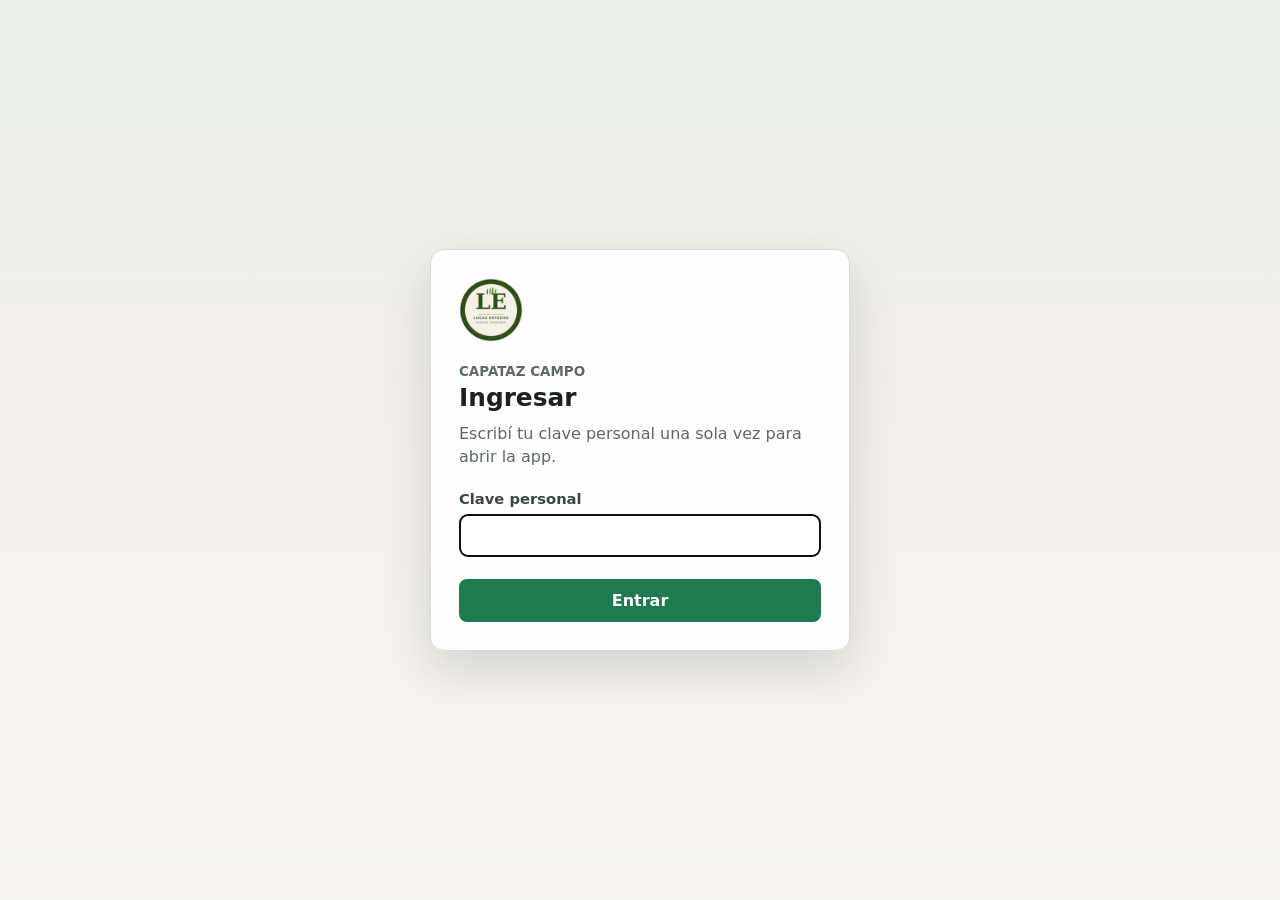
<file: static/index.html>
<!doctype html>
<html lang="es">
<head>
  <meta charset="utf-8">
  <meta name="viewport" content="width=device-width, initial-scale=1">
  <meta name="theme-color" content="#1f593f">
  <title>Capataz Campo</title>
  <link rel="manifest" href="/static/manifest.webmanifest">
  <link rel="icon" href="/static/logo.png">
  <link rel="stylesheet" href="/static/campo.css">
</head>
<body>
  <section id="authGate" class="auth-gate" aria-labelledby="authTitle">
    <form id="authForm" class="auth-card">
      <img src="/static/logo.png" alt="" class="auth-logo">
      <p class="eyebrow">Capataz Campo</p>
      <h1 id="authTitle">Ingresar</h1>
      <p class="auth-copy">Escribí tu clave personal una sola vez para abrir la app.</p>
      <label for="appTokenInput">
        Clave personal
        <input id="appTokenInput" type="password" autocomplete="current-password" required autofocus>
      </label>
      <p id="authError" class="auth-error" role="alert" hidden></p>
      <button id="authSubmitButton" class="primary-wide" type="submit">Entrar</button>
    </form>
  </section>

  <main id="appRoot" class="app" hidden>
    <header class="topbar">
      <div>
        <p class="eyebrow">Capataz Campo</p>
        <h1 id="viewTitle">Recorrida</h1>
      </div>
      <span id="connectionStatus" class="status">offline</span>
    </header>

    <!-- ================= VISTA RECORRIDA (el circuito de campo) ================= -->
    <div class="view" data-view="recorrida">
      <section class="panel">
        <div class="step-header"><span class="step-badge">1</span><h2>Preparar</h2></div>
        <p class="section-copy">Elegí el campo antes de arrancar. El GPS se guarda con cada registro.</p>
        <label>
          Campo o cliente activo
          <input id="campoInput" list="clientsDatalist" autocomplete="off" placeholder="Ej: La Susana">
          <datalist id="clientsDatalist"></datalist>
        </label>
        <label>
          Sector opcional
          <input id="sectorInput" autocomplete="off" placeholder="Ej: lote 4, manga, bajo">
        </label>
        <label>
          Nombre de recorrida
          <input id="sessionNameInput" autocomplete="off" placeholder="Ej: control de aguadas">
        </label>
        <div class="gps-row">
          <span id="gpsStatus">GPS pendiente</span>
          <button id="gpsButton" class="compact-button" type="button">Actualizar GPS</button>
        </div>
      </section>

      <section class="panel">
        <div class="step-header"><span class="step-badge">2</span><h2>Recorrida</h2></div>
        <div class="list-header">
          <span id="activeSessionStatus" class="item-meta">Sin recorrida activa</span>
        </div>
        <div class="session-actions">
          <button id="startSessionButton" type="button">Iniciar recorrida</button>
          <button id="closeSessionButton" class="secondary-button" type="button">Cerrar recorrida</button>
        </div>
        <p class="section-copy">Al cerrar, el Capataz junta todo lo grabado y arma el informe.</p>
      </section>

      <section class="actions">
        <div class="step-header"><span class="step-badge">3</span><h2>Registrar</h2></div>
        <button id="talkButton" class="talk" type="button">Tocar para grabar</button>
        <div id="recordingControls" class="recording-controls" hidden>
          <div id="recordingDuration" class="item-meta">Grabando... 0 s</div>
          <button id="stopRecordingButton" type="button">Detener y guardar</button>
          <button id="cancelRecordingButton" class="secondary-button" type="button">Cancelar</button>
        </div>
        <label class="photo-button">
          Sacar foto
          <input id="photoInput" type="file" accept="image/*" capture="environment">
        </label>
      </section>

      <section class="panel">
        <div class="step-header"><span class="step-badge">4</span><h2>Subir</h2></div>
        <div class="list-header">
          <p class="section-copy">Lo grabado queda acá aunque no haya señal; se sube solo al volver la conexión.</p>
          <button id="syncButton" class="compact-button" type="button">Sincronizar</button>
        </div>
        <ul id="itemsList" class="items"></ul>
        <button id="forceSyncButton" class="secondary-button" type="button">Forzar resubida</button>
      </section>
    </div>

    <!-- ================= VISTA CAPATAZ (oficina) ================= -->
    <div class="view" data-view="capataz" hidden>
      <section class="panel intake-panel">
        <p class="eyebrow">Entrada del Capataz</p>
        <h2>Mandales material o pediles un trabajo</h2>
        <textarea id="noteInput" rows="4" placeholder="Ej: Doña Elena. Analicen esta recorrida, comparen alternativas y déjenme listo el correo para el cliente."></textarea>
        <button id="analyzeTextButton" class="primary-wide" type="button">Asignar a los agentes</button>
        <p id="sharedTextNotice" class="notice" hidden>Recibido desde otra aplicación. Revisalo y tocá “Asignar a los agentes”.</p>
      </section>

      <section class="panel today-panel">
        <div class="list-header">
          <div>
            <h2>Lo que necesita tu intervención</h2>
            <p id="todaySummary" class="section-copy">Cargando tareas...</p>
          </div>
        </div>
        <div class="quick-buttons">
          <button id="notificationsButton" class="secondary-button compact-button" type="button">Activar avisos</button>
          <button id="installButton" class="secondary-button compact-button" type="button" hidden>Instalar app</button>
        </div>
        <ul id="todayTasksList" class="items task-list"></ul>
        <div id="decisionsBox" class="decisions-box" hidden>
          <h3>Por decidir</h3>
          <ul id="decisionsList" class="items decisions-list"></ul>
        </div>
        <details id="uncoveredClientsBox" class="uncovered-clients" hidden>
          <summary id="uncoveredClientsSummary">Clientes sin próximo paso</summary>
          <ul id="uncoveredClientsList" class="items"></ul>
        </details>
        <div id="waterProjectsBox" class="water-projects" hidden>
          <h3>Proyectos de agua activos</h3>
          <ul id="waterProjectsList" class="items"></ul>
        </div>
      </section>

      <section class="panel work-panel">
        <div class="list-header">
          <div>
            <h2>Trabajo de la cuadrilla</h2>
            <p id="agentWorkSummary" class="section-copy">Cargando trabajos...</p>
          </div>
          <button id="refreshDashboardButton" class="compact-button" type="button">Actualizar</button>
        </div>
        <div id="agentWorkList" class="agent-work-list"></div>
        <div id="emailDraftsBox" class="email-drafts-box" hidden>
          <h3>Correos preparados</h3>
          <div id="emailDraftsList" class="email-drafts-list"></div>
        </div>
      </section>
    </div>

    <!-- ================= VISTA HISTORIAL ================= -->
    <div class="view" data-view="historial" hidden>
      <section class="panel">
        <div class="list-header">
          <h2>Recorridas e informes</h2>
          <button id="refreshSessionsButton" class="compact-button" type="button">Actualizar</button>
        </div>
        <ul id="sessionsList" class="items"></ul>
      </section>
      <section class="panel">
        <div class="list-header">
          <h2>Items subidos</h2>
          <button id="refreshServerButton" class="compact-button" type="button">Actualizar</button>
        </div>
        <ul id="serverItemsList" class="items"></ul>
      </section>
      <details class="technical-details">
        <summary>Diagnóstico de sincronización</summary>
        <section class="panel">
          <ul id="debugLog" class="debug-log"></ul>
        </section>
      </details>
    </div>

    <nav class="tabbar" aria-label="Secciones">
      <button type="button" class="tab-button active" data-tab="recorrida">
        <span class="tab-icon">📍</span>Recorrida
      </button>
      <button type="button" class="tab-button" data-tab="capataz">
        <span class="tab-icon">🧑‍🌾</span>Capataz
      </button>
      <button type="button" class="tab-button" data-tab="historial">
        <span class="tab-icon">📄</span>Historial
      </button>
    </nav>
  </main>

  <dialog id="draftDialog" class="draft-dialog">
    <form id="draftForm" method="dialog">
      <p class="eyebrow">Revisión del Capataz</p>
      <h2>Confirmá antes de guardar</h2>
      <label>
        Cliente
        <input id="draftClientInput" list="clientsDatalist" autocomplete="off">
      </label>
      <label>
        Resumen
        <textarea id="draftSummaryInput" rows="3"></textarea>
      </label>
      <details class="agent-details">
        <summary>Clasificación automática</summary>
        <div id="draftAgents" class="agent-row"></div>
      </details>
      <div class="list-header draft-task-header">
        <h3>Acciones detectadas (secundario)</h3>
        <button id="addDraftTaskButton" class="compact-button" type="button">Agregar tarea</button>
      </div>
      <div id="draftTasks" class="draft-tasks"></div>
      <div class="dialog-actions">
        <button id="cancelDraftButton" class="secondary-button" type="button">Revisar después</button>
        <button id="confirmDraftButton" type="submit">Confirmar y guardar</button>
      </div>
    </form>
  </dialog>

  <script src="/static/campo.js"></script>
</body>
</html>
</file>
<file: static/campo.css>
:root {
  color-scheme: light;
  font-family: system-ui, -apple-system, BlinkMacSystemFont, "Segoe UI", sans-serif;
  background: #f4f0e8;
  color: #17231c;
}

* {
  box-sizing: border-box;
}

body {
  margin: 0;
  min-height: 100vh;
  background: linear-gradient(180deg, #e8f1ea 0%, #f4f0e8 42%, #f7f5ef 100%);
}

.auth-gate {
  min-height: 100vh;
  display: grid;
  place-items: center;
  padding: 24px 16px;
}

.auth-gate[hidden] {
  display: none;
}

.auth-card {
  width: min(420px, 100%);
  padding: 28px;
  border: 1px solid #d6ddd2;
  border-radius: 14px;
  background: rgba(255, 255, 255, 0.94);
  box-shadow: 0 18px 48px rgba(29, 48, 35, 0.16);
}

.auth-logo {
  width: 64px;
  height: 64px;
  margin-bottom: 18px;
  border-radius: 16px;
}

.auth-copy {
  margin: 10px 0 22px;
  color: #5b6b60;
  line-height: 1.45;
}

.auth-error {
  margin: 0 0 12px;
  color: #8f2f26;
  font-size: 0.9rem;
  font-weight: 700;
}

button,
input,
textarea,
select {
  font: inherit;
}

.app {
  width: min(720px, 100%);
  margin: 0 auto;
  padding: 18px 14px 32px;
}

.topbar {
  display: flex;
  align-items: center;
  justify-content: space-between;
  gap: 16px;
  margin-bottom: 16px;
}

.topbar > div {
  min-width: 0;
}

.eyebrow {
  margin: 0 0 4px;
  color: #5c6b61;
  font-size: 0.84rem;
  font-weight: 700;
  text-transform: uppercase;
}

h1,
h2 {
  margin: 0;
  letter-spacing: 0;
}

h1 {
  font-size: 1.55rem;
}

h2 {
  font-size: 1.05rem;
}

.status {
  border-radius: 999px;
  padding: 7px 11px;
  background: #7b2f26;
  color: white;
  font-size: 0.85rem;
  font-weight: 700;
}

.status.online {
  background: #1f7a4f;
}

.panel {
  background: rgba(255, 255, 255, 0.82);
  border: 1px solid #d6ddd2;
  border-radius: 8px;
  padding: 14px;
  margin-bottom: 14px;
  box-shadow: 0 10px 28px rgba(29, 48, 35, 0.08);
}

label {
  display: grid;
  gap: 7px;
  margin-bottom: 12px;
  color: #39483f;
  font-size: 0.92rem;
  font-weight: 700;
}

input,
textarea,
select {
  width: 100%;
  border: 1px solid #bac7bc;
  border-radius: 8px;
  padding: 12px;
  background: #fff;
  color: #17231c;
}

textarea {
  resize: vertical;
  line-height: 1.4;
}

.gps-row,
.list-header {
  display: flex;
  align-items: center;
  justify-content: space-between;
  gap: 12px;
}

.gps-row span {
  min-width: 0;
  color: #506156;
  font-size: 0.9rem;
}

button,
.photo-button,
.button-link {
  border: 0;
  border-radius: 8px;
  padding: 12px 14px;
  background: #24493a;
  color: white;
  cursor: pointer;
  font-weight: 800;
  text-align: center;
  text-decoration: none;
}

button:disabled,
.photo-button.disabled {
  cursor: not-allowed;
  opacity: 0.48;
  filter: grayscale(0.25);
}

.secondary-button {
  width: 100%;
  margin-top: 12px;
  background: #6a5842;
}

.compact-button {
  width: auto;
  min-height: 42px;
  margin-top: 0;
  padding: 9px 11px;
  white-space: nowrap;
}

.primary-wide {
  width: 100%;
  margin-top: 10px;
  background: #1f7a4f;
}

.section-copy {
  margin: 5px 0 0;
  color: #5b6b60;
  font-size: 0.88rem;
}

.quick-buttons {
  display: flex;
  flex-wrap: wrap;
  gap: 8px;
  margin: 12px 0;
}

.today-panel {
  border-color: #a9c5b1;
  background: rgba(248, 255, 249, 0.94);
}

.work-panel {
  border-color: #76a58a;
  background: rgba(247, 255, 250, 0.97);
}

.agent-work-list,
.email-drafts-list {
  display: grid;
  gap: 10px;
  margin-top: 12px;
}

.work-card,
.email-card {
  display: grid;
  gap: 7px;
  border: 1px solid #cad9cd;
  border-left: 5px solid #2b7650;
  border-radius: 8px;
  padding: 11px;
  background: #fff;
}

.work-card.processing {
  border-left-color: #c1842d;
  background: #fffdf7;
}

.work-card.failed {
  border-left-color: #a43b2f;
  background: #fff8f7;
}

.work-card-title,
.work-card-meta,
.email-card-actions {
  display: flex;
  align-items: center;
  justify-content: space-between;
  flex-wrap: wrap;
  gap: 8px;
}

.work-card-summary {
  white-space: pre-line;
  line-height: 1.4;
}

.work-card-agents {
  display: flex;
  flex-wrap: wrap;
  gap: 5px;
}

.work-state {
  border-radius: 999px;
  padding: 4px 8px;
  background: #dceee3;
  color: #1f6b45;
  font-size: 0.76rem;
  font-weight: 800;
}

.work-state.processing {
  background: #f3e6c8;
  color: #765116;
}

.work-state.failed {
  background: #f4d9d5;
  color: #8d3025;
}

.work-card-actions button,
.email-card-actions button,
.email-card-actions .button-link {
  min-height: 38px;
  padding: 8px 11px;
}

.email-drafts-box {
  margin-top: 18px;
  padding-top: 14px;
  border-top: 1px solid #d1ded4;
}

.email-drafts-box h3 {
  margin: 0;
  font-size: 0.98rem;
}

.email-card {
  border-left-color: #8a5d9b;
}

.empty-work {
  margin: 12px 0 0;
  border: 1px dashed #aebcaf;
  border-radius: 8px;
  padding: 12px;
  color: #526158;
  background: rgba(255, 255, 255, 0.7);
}

.intake-panel h2 {
  margin-bottom: 12px;
}

.notice {
  margin: 10px 0 0;
  border-left: 4px solid #d68a22;
  padding: 9px 11px;
  background: #fff3d9;
  color: #6d4b13;
  font-size: 0.88rem;
}

.session-actions {
  display: grid;
  grid-template-columns: 1fr 1fr;
  gap: 10px;
  margin-top: 12px;
}

.session-actions .secondary-button {
  margin-top: 0;
}

.actions {
  display: grid;
  grid-template-columns: 1fr 132px;
  gap: 12px;
  margin-bottom: 14px;
}

.talk {
  min-height: 132px;
  background: #1f7a4f;
  font-size: clamp(1.25rem, 6vw, 2rem);
}

.talk.recording {
  background: #a43b2f;
}

.recording-controls {
  display: grid;
  gap: 8px;
}

.recording-controls[hidden] {
  display: none;
}

.recording-controls .secondary-button {
  margin-top: 0;
}

.photo-button {
  display: grid;
  place-items: center;
  min-height: 132px;
  background: #36566d;
}

.photo-button input {
  display: none;
}

.items {
  list-style: none;
  padding: 0;
  margin: 12px 0 0;
  display: grid;
  gap: 10px;
}

.items li {
  display: grid;
  gap: 5px;
  border: 1px solid #d8ded7;
  border-radius: 8px;
  padding: 10px;
  background: #fff;
}

.item-main {
  display: flex;
  justify-content: space-between;
  gap: 10px;
  font-weight: 800;
}

.item-meta {
  color: #647166;
  font-size: 0.86rem;
}

.task-list li {
  border-left: 5px solid #7e927f;
}

.task-list li.overdue {
  border-left-color: #a43b2f;
  background: #fff8f7;
}

.task-list li.today {
  border-left-color: #d68a22;
  background: #fffdf7;
}

.task-actions {
  display: flex;
  justify-content: flex-end;
  margin-top: 5px;
}

.task-actions button {
  min-height: 38px;
  padding: 8px 11px;
  background: #476255;
}

.assign-session-controls {
  display: grid;
  grid-template-columns: minmax(0, 1fr) auto;
  gap: 8px;
  margin-top: 7px;
  padding-top: 9px;
  border-top: 1px solid #ead4cf;
}

.assign-session-controls button {
  padding: 9px 11px;
  background: #8b4c42;
}

.agent-row {
  display: flex;
  flex-wrap: wrap;
  gap: 6px;
  margin: 8px 0 14px;
}

.agent-badge {
  border-radius: 999px;
  padding: 4px 9px;
  background: #e0ebe2;
  color: #24553a;
  font-size: 0.78rem;
  font-weight: 800;
}

.agent-badge.economic {
  background: #f1e6c9;
  color: #694e12;
}

.agent-badge.water {
  background: #dcebf2;
  color: #285a72;
}

.water-projects {
  margin-top: 18px;
  padding-top: 14px;
  border-top: 1px solid #d1ded4;
}

.decisions-box {
  margin-top: 18px;
  padding-top: 14px;
  border-top: 1px solid #d1ded4;
}

.uncovered-clients {
  margin-top: 16px;
  color: #4d5d52;
}

.uncovered-clients > summary {
  cursor: pointer;
  font-weight: 800;
}

.client-frequency-controls {
  display: grid;
  grid-template-columns: minmax(0, 1fr) minmax(0, 1.3fr) auto;
  gap: 8px;
}

.client-frequency-controls button {
  padding: 8px 12px;
}

.decisions-box h3,
.agent-details summary {
  font-weight: 800;
}

.decision-card {
  border-left: 5px solid #b97922 !important;
  background: #fffdf7 !important;
}

.decision-actions {
  display: grid;
  grid-template-columns: 1fr 1fr;
  gap: 8px;
  margin-top: 8px;
}

.decision-actions .reject-decision {
  background: #7b5c55;
}

.agent-details {
  margin: 8px 0 14px;
}

.agent-details summary {
  cursor: pointer;
  color: #647166;
  font-size: 0.86rem;
}

.water-projects h3 {
  margin: 0;
  font-size: 0.98rem;
}

.pill {
  border-radius: 999px;
  padding: 3px 8px;
  background: #efe7d6;
  color: #51442c;
  font-size: 0.76rem;
}

.pill.subido {
  background: #dceee3;
  color: #1f6b45;
}

.pill.subiendo {
  background: #dce8ee;
  color: #24546b;
}

.pill.error {
  background: #f4d9d5;
  color: #8d3025;
}

.debug-log {
  list-style: none;
  margin: 12px 0 0;
  padding: 0;
  display: grid;
  gap: 6px;
  color: #4c5b51;
  font-size: 0.84rem;
}

.debug-log li {
  border-left: 3px solid #8aa18e;
  padding: 6px 8px;
  background: #f7f9f5;
}

.report-preview {
  max-height: 220px;
  overflow: auto;
  white-space: pre-wrap;
  border: 1px solid #d8ded7;
  border-radius: 8px;
  padding: 10px;
  margin: 6px 0 0;
  background: #f7f9f5;
  color: #39483f;
  font: 0.84rem/1.45 ui-monospace, SFMono-Regular, Consolas, monospace;
}

.technical-details {
  margin-top: 14px;
}

.technical-details > summary {
  cursor: pointer;
  padding: 12px 14px;
  border: 1px solid #cad3c9;
  border-radius: 8px;
  background: rgba(255, 255, 255, 0.72);
  color: #4d5d52;
  font-weight: 800;
}

.technical-details[open] > summary {
  margin-bottom: 14px;
}

.draft-dialog {
  width: min(680px, calc(100% - 24px));
  max-height: calc(100vh - 28px);
  overflow: auto;
  border: 0;
  border-radius: 12px;
  padding: 18px;
  box-shadow: 0 24px 80px rgba(12, 30, 20, 0.35);
}

.draft-dialog::backdrop {
  background: rgba(14, 27, 20, 0.65);
}

.draft-dialog h2 {
  margin-bottom: 16px;
}

.draft-task-header {
  margin: 12px 0 8px;
}

.draft-task-header h3 {
  margin: 0;
  font-size: 0.98rem;
}

.draft-tasks {
  display: grid;
  gap: 10px;
}

.draft-task {
  border: 1px solid #d3ddd4;
  border-radius: 8px;
  padding: 10px;
  background: #f8faf7;
}

.draft-task-grid {
  display: grid;
  grid-template-columns: 1fr 1fr;
  gap: 8px;
}

.draft-task label {
  margin-bottom: 8px;
}

.remove-draft-task {
  width: 100%;
  padding: 8px;
  background: #8f4d44;
}

.dialog-actions {
  display: grid;
  grid-template-columns: 1fr 1fr;
  gap: 10px;
  margin-top: 18px;
}

.dialog-actions .secondary-button {
  margin-top: 0;
}

@media (max-width: 520px) {
  .actions {
    grid-template-columns: 1fr;
  }

  .photo-button {
    min-height: 72px;
  }

  .session-actions {
    grid-template-columns: 1fr;
  }

  .draft-task-grid,
    .dialog-actions,
    .decision-actions,
    .assign-session-controls,
    .client-frequency-controls {
    grid-template-columns: 1fr;
  }

  .list-header {
    align-items: flex-start;
  }
}

/* --- Navegacion por pestanas (reorden 2026-07) --- */
.app { padding-bottom: 84px; }
.view[hidden] { display: none; }
.tabbar {
  position: fixed;
  bottom: 0;
  left: 0;
  right: 0;
  display: flex;
  gap: 4px;
  padding: 8px 10px calc(10px + env(safe-area-inset-bottom, 0px));
  background: #14402d;
  box-shadow: 0 -3px 12px rgba(0, 0, 0, 0.25);
  z-index: 40;
}
.tab-button {
  flex: 1;
  display: flex;
  flex-direction: column;
  align-items: center;
  gap: 2px;
  padding: 8px 4px;
  border: none;
  border-radius: 12px;
  background: transparent;
  color: #cfe3d6;
  font-size: 0.78rem;
  font-weight: 600;
}
.tab-button .tab-icon { font-size: 1.15rem; line-height: 1; }
.tab-button.active { background: #1f593f; color: #ffffff; }
.step-header {
  display: flex;
  align-items: center;
  gap: 10px;
  margin-bottom: 6px;
}
.step-header h2 { margin: 0; }
.step-badge {
  display: inline-flex;
  align-items: center;
  justify-content: center;
  width: 26px;
  height: 26px;
  border-radius: 50%;
  background: #1f593f;
  color: #fff;
  font-weight: 700;
  font-size: 0.9rem;
  flex: 0 0 auto;
}
</file>
